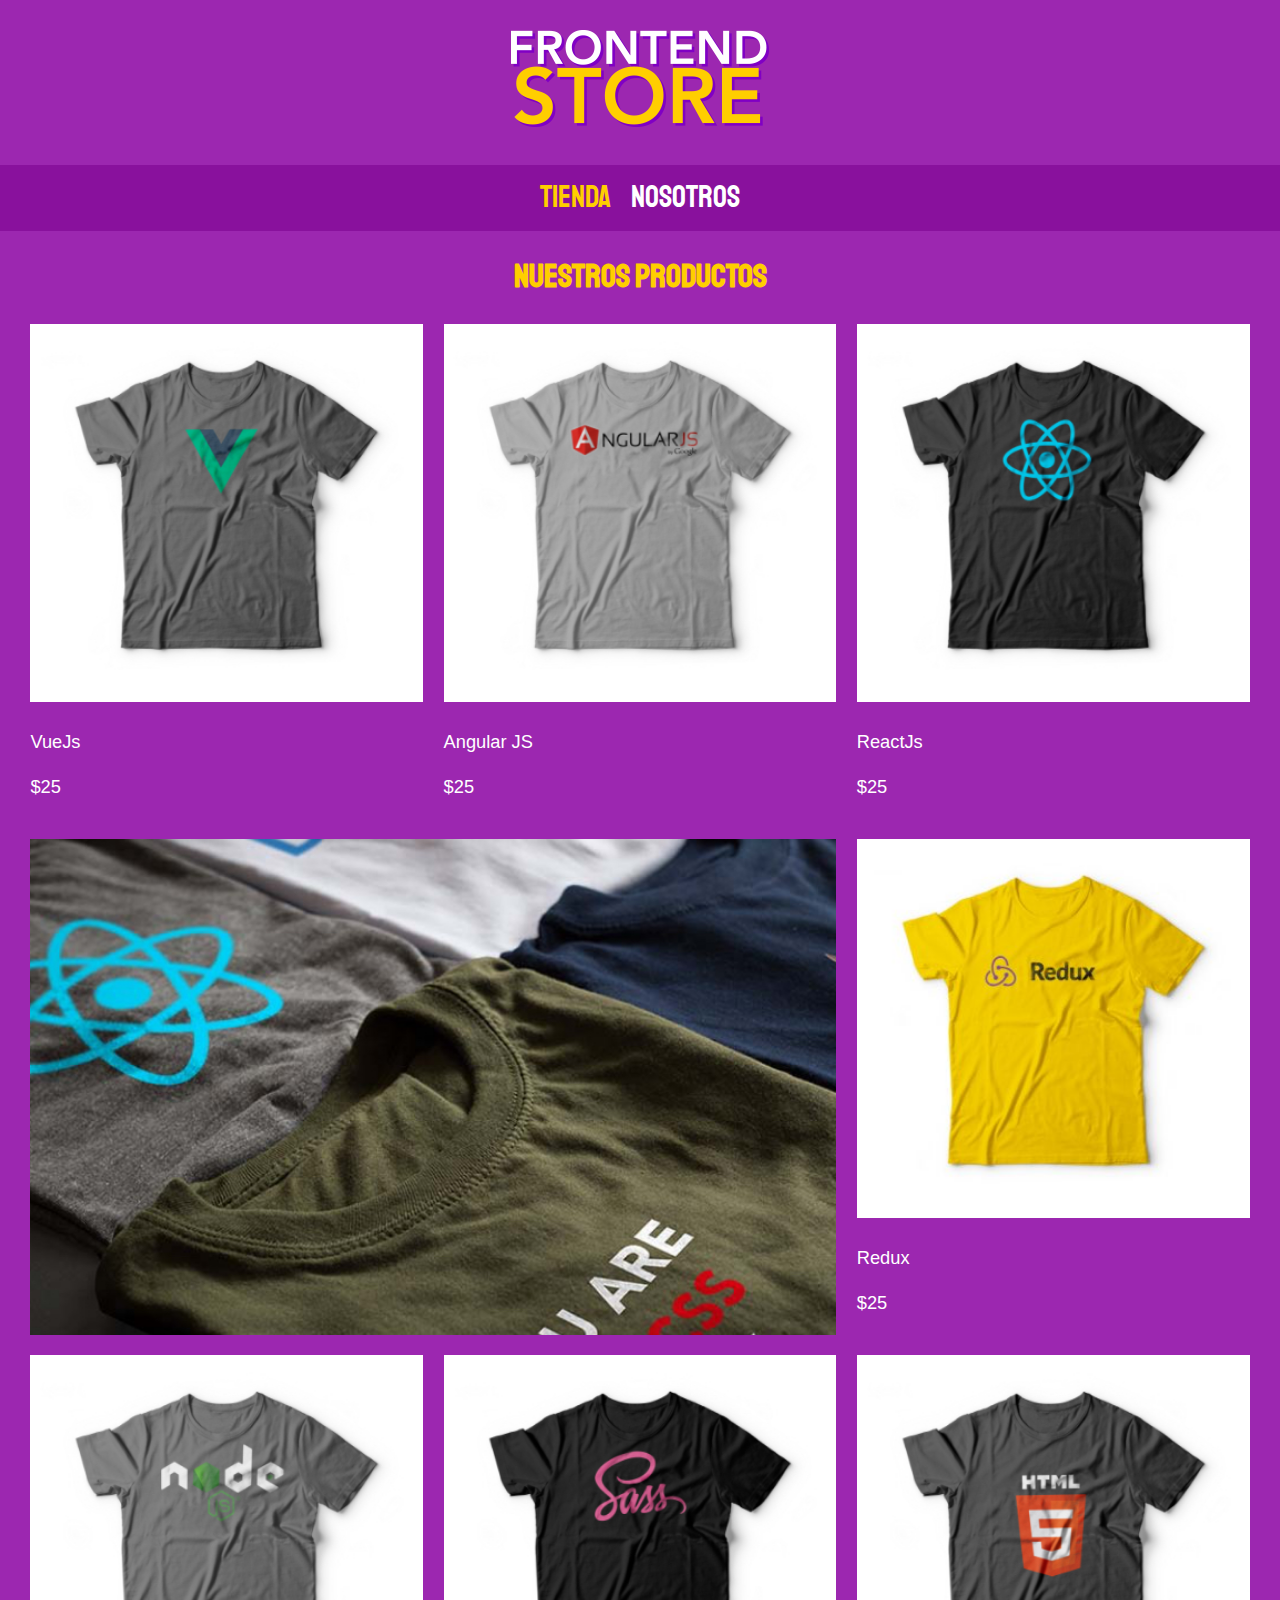
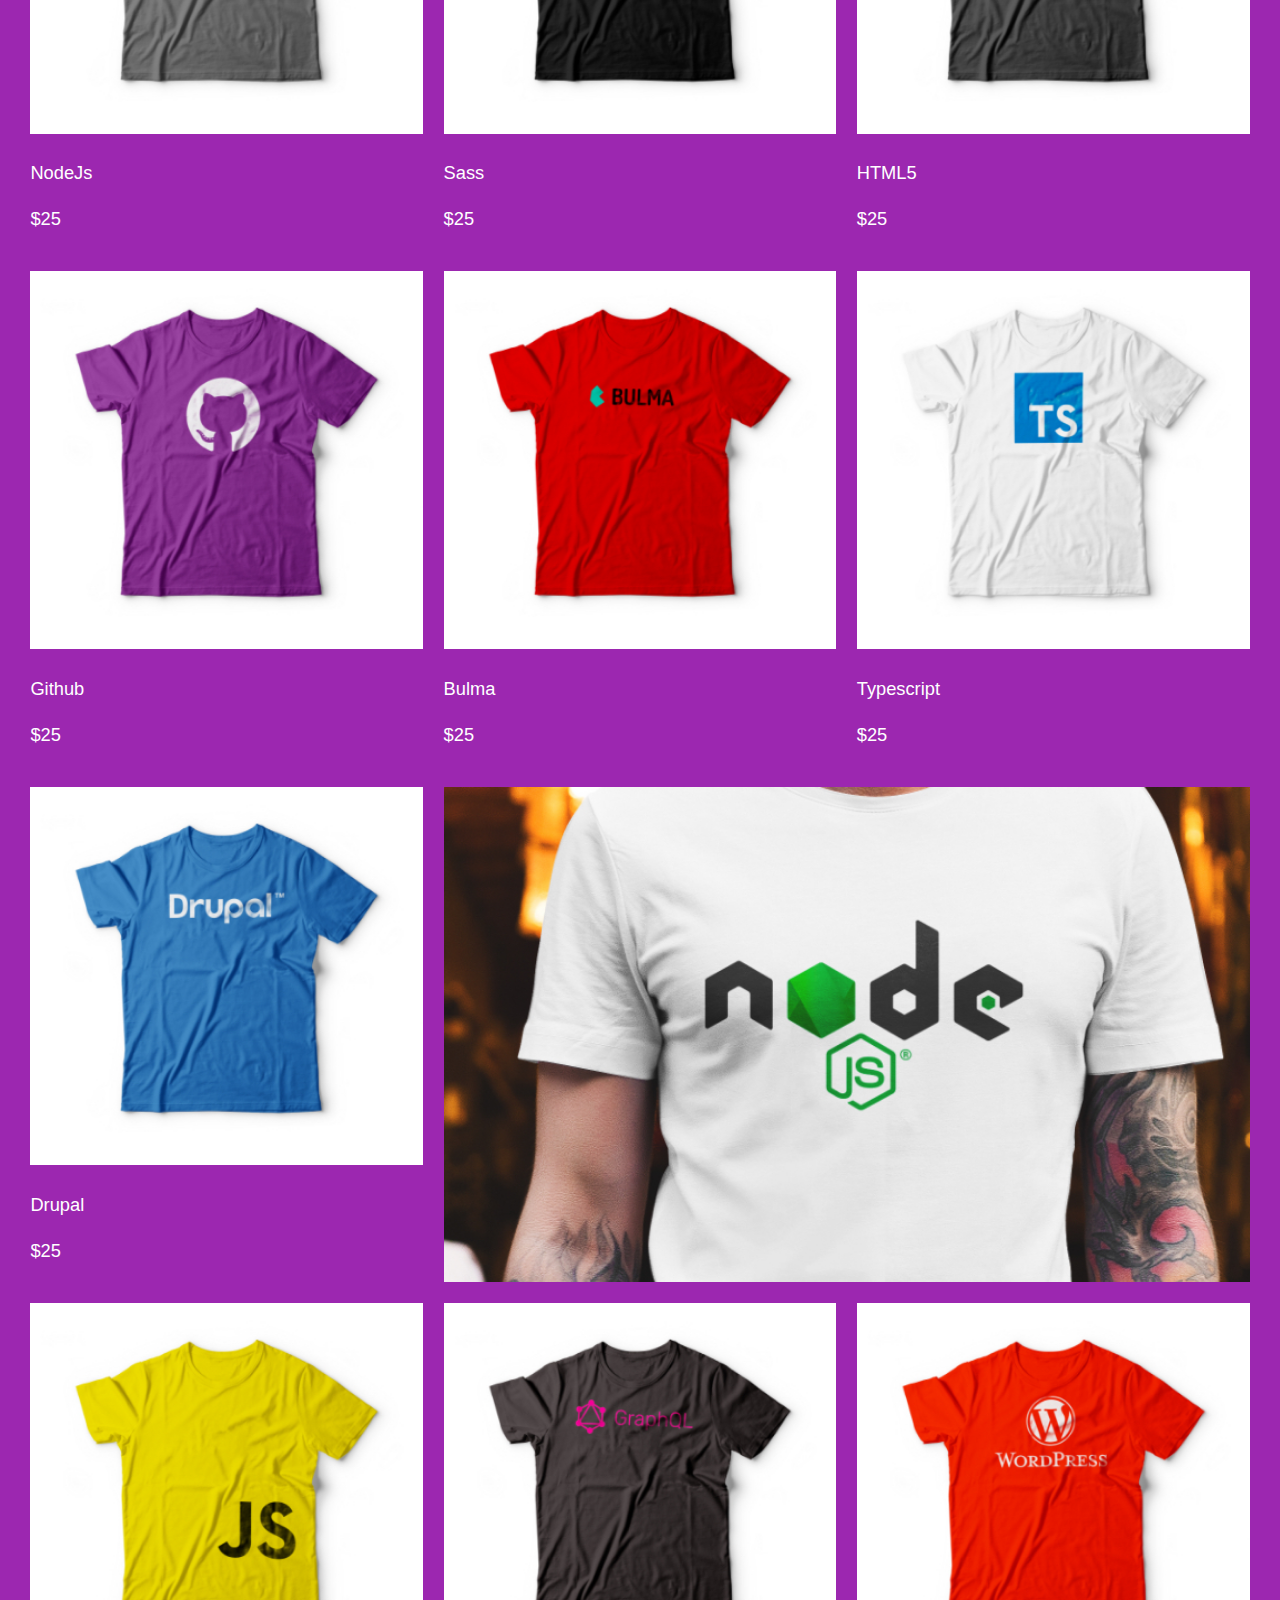
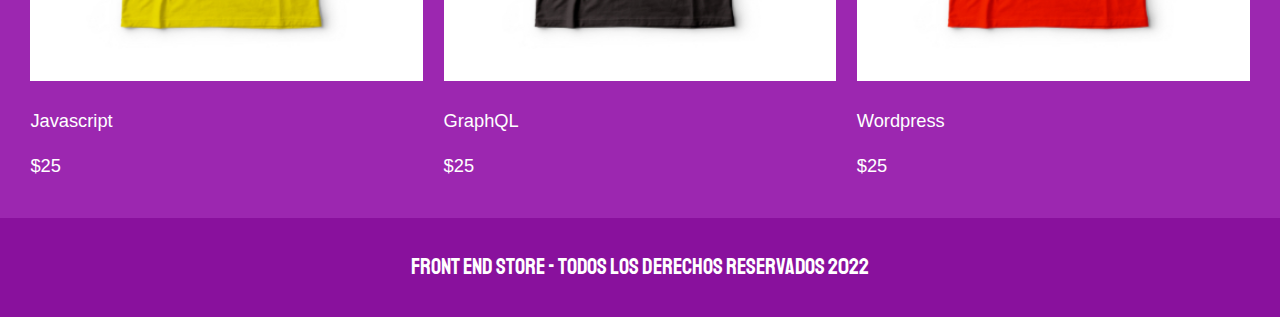
<file: index.html>
<!DOCTYPE html>
<html lang="en">
<head>
    <meta charset="UTF-8">
    <meta http-equiv="X-UA-Compatible" content="IE=edge">
    <meta name="viewport" content="width=device-width, initial-scale=1.0">
    <title>FrontEnd Store</title>
    <link rel="stylesheet" href="/css/style.css">
    <link rel="stylesheet" href="/css/normalize.css">
    <link rel="preconnect" href="https://fonts.googleapis.com">
    <link rel="preconnect" href="https://fonts.gstatic.com" crossorigin>
    <link href="https://fonts.googleapis.com/css2?family=Staatliches&display=swap" rel="stylesheet">

</head>
<body>
    <header class="header">
        <a href="index.html">
            <img class="header__logo" src="/img/logo.png" alt="logo FrontEnd Store">
        </a>

    </header>

    <nav class="navegacion">
        <a class="navegacion__enlace navegacion__enlace--activo" href="index.html">Tienda</a>
        <a class="navegacion__enlace" href="nosotros.html">Nosotros</a>
    </nav>

    <main class="contenedor">
        <h1>NUESTROS PRODUCTOS</h1>

        <div class="grid">
            <div class="producto">
                <a href="producto.html">
                    <img producto__imagen src="/img/1.jpg" alt="camiseta react">
                    <div class="producto__informacion">
                        <p class="producto__nombre">VueJs</p>
                        <p class="producto__precio">$25</p>
                    </div>
                    
                </a>
            </div> <!--FIN DE PRODUCTO-->

            <div class="producto">
                <a href="producto.html">
                    <img producto__imagen src="/img/2.jpg" alt="camiseta react">
                    <div class="producto__informacion">
                        <p class="producto__nombre">Angular JS</p>
                        <p class="producto__precio">$25</p>
                    </div>
                    
                </a>
            </div> <!--FIN DE PRODUCTO-->

            <div class="producto">
                <a href="producto.html">
                    <img producto__imagen src="/img/3.jpg" alt="camiseta react">
                    <div class="producto__informacion">
                        <p class="producto__nombre">ReactJs</p>
                        <p class="producto__precio">$25</p>
                    </div>
                    
                </a>
            </div> <!--FIN DE PRODUCTO-->

            <div class="producto">
                <a href="producto.html">
                    <img producto__imagen src="/img/4.jpg" alt="camiseta react">
                    <div class="producto__informacion">
                        <p class="producto__nombre">Redux</p>
                        <p class="producto__precio">$25</p>
                    </div>
                    
                </a>
            </div> <!--FIN DE PRODUCTO-->

            <div class="producto">
                <a href="producto.html">
                    <img producto__imagen src="/img/5.jpg" alt="camiseta react">
                    <div class="producto__informacion">
                        <p class="producto__nombre">NodeJs</p>
                        <p class="producto__precio">$25</p>
                    </div>
                    
                </a>
            </div> <!--FIN DE PRODUCTO-->

            <div class="producto">
                <a href="producto.html">
                    <img producto__imagen src="/img/6.jpg" alt="camiseta react">
                    <div class="producto__informacion">
                        <p class="producto__nombre">Sass</p>
                        <p class="producto__precio">$25</p>
                    </div>
                    
                </a>
            </div> <!--FIN DE PRODUCTO-->

            <div class="producto">
                <a href="producto.html">
                    <img producto__imagen src="/img/7.jpg" alt="camiseta react">
                    <div class="producto__informacion">
                        <p class="producto__nombre">HTML5</p>
                        <p class="producto__precio">$25</p>
                    </div>
                    
                </a>
            </div> <!--FIN DE PRODUCTO-->

            <div class="producto">
                <a href="producto.html">
                    <img producto__imagen src="/img/8.jpg" alt="camiseta react">
                    <div class="producto__informacion">
                        <p class="producto__nombre">Github</p>
                        <p class="producto__precio">$25</p>
                    </div>
                    
                </a>
            </div> <!--FIN DE PRODUCTO-->

            <div class="producto">
                <a href="producto.html">
                    <img producto__imagen src="/img/9.jpg" alt="camiseta react">
                    <div class="producto__informacion">
                        <p class="producto__nombre">Bulma</p>
                        <p class="producto__precio">$25</p>
                    </div>
                    
                </a>
            </div> <!--FIN DE PRODUCTO-->

            <div class="producto">
                <a href="producto.html">
                    <img producto__imagen src="/img/10.jpg" alt="camiseta react">
                    <div class="producto__informacion">
                        <p class="producto__nombre">Typescript</p>
                        <p class="producto__precio">$25</p>
                    </div>
                    
                </a>
            </div> <!--FIN DE PRODUCTO-->

            <div class="producto">
                <a href="producto.html">
                    <img producto__imagen src="/img/11.jpg" alt="camiseta react">
                    <div class="producto__informacion">
                        <p class="producto__nombre">Drupal</p>
                        <p class="producto__precio">$25</p>
                    </div>
                    
                </a>
            </div> <!--FIN DE PRODUCTO-->

            <div class="producto">
                <a href="producto.html">
                    <img producto__imagen src="/img/12.jpg" alt="camiseta react">
                    <div class="producto__informacion">
                        <p class="producto__nombre">Javascript</p>
                        <p class="producto__precio">$25</p>
                    </div>
                    
                </a>
            </div> <!--FIN DE PRODUCTO-->

            <div class="producto">
                <a href="producto.html">
                    <img producto__imagen src="/img/13.jpg" alt="camiseta react">
                    <div class="producto__informacion">
                        <p class="producto__nombre">GraphQL</p>
                        <p class="producto__precio">$25</p>
                    </div>
                    
                </a>
            </div> <!--FIN DE PRODUCTO-->

            <div class="producto">
                <a href="producto.html">
                    <img producto__imagen src="/img/14.jpg" alt="camiseta react">
                    <div class="producto__informacion">
                        <p class="producto__nombre">Wordpress</p>
                        <p class="producto__precio">$25</p>
                    </div>
                    
                </a>
            </div> <!--FIN DE PRODUCTO-->
            <div class="grafico grafico--camisas">

            </div>
            <div class="grafico grafico--node">
                
            </div>
                    
                </a>
            </div> <!--FIN DE PRODUCTO-->



        </div>
    </main>



    <footer class="footer">
        <p class="footer__texto">Front End Store - Todos los derechos reservados 2022</p>
    </footer>
</body>
</html>
</file>
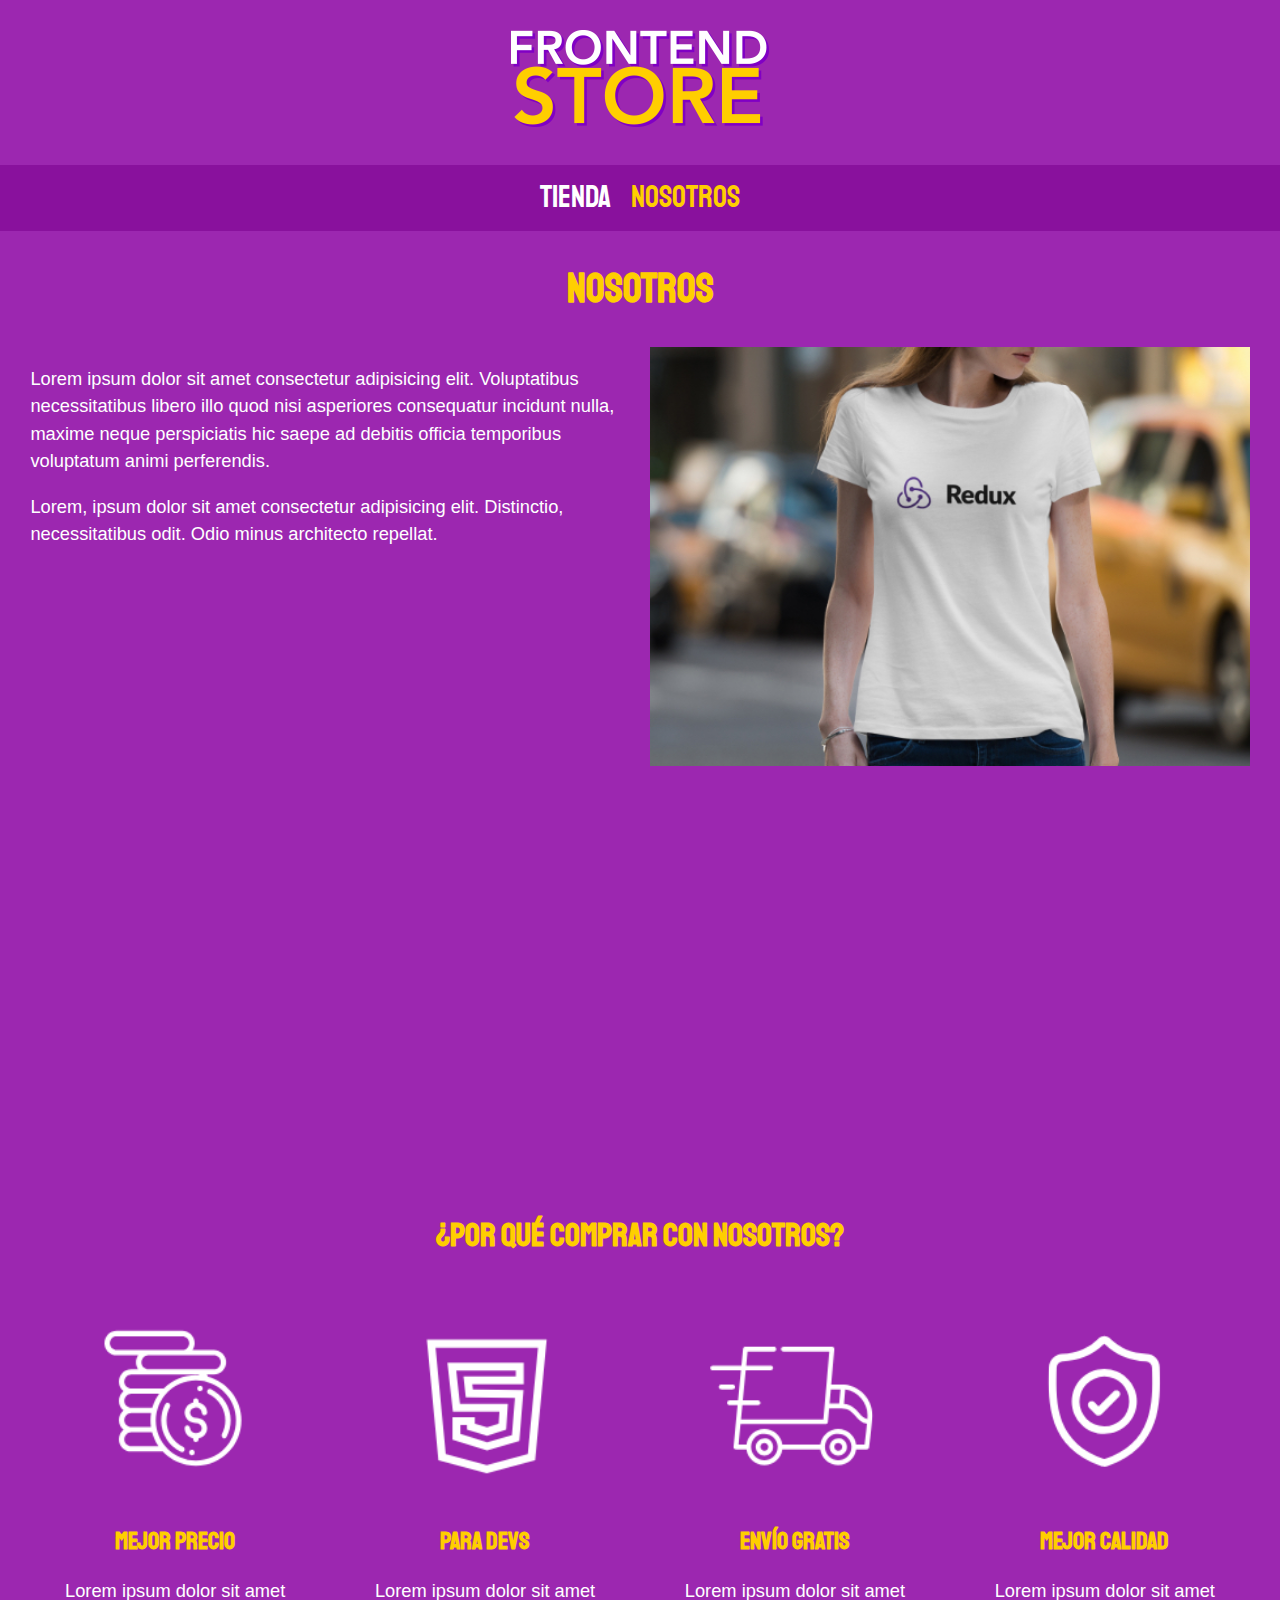
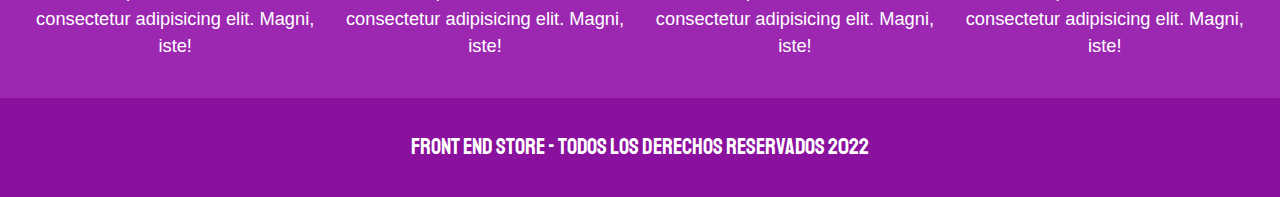
<file: nosotros.html>
<!DOCTYPE html>
<html lang="en">
<head>
    <meta charset="UTF-8">
    <meta http-equiv="X-UA-Compatible" content="IE=edge">
    <meta name="viewport" content="width=device-width, initial-scale=1.0">
    <title>FrontEnd Store</title>
    <link rel="stylesheet" href="/css/style.css">
    <link rel="stylesheet" href="/css/normalize.css">
    <link rel="preconnect" href="https://fonts.googleapis.com">
    <link rel="preconnect" href="https://fonts.gstatic.com" crossorigin>
    <link href="https://fonts.googleapis.com/css2?family=Staatliches&display=swap" rel="stylesheet">

</head>
<body>
    <header class="header">
        <a href="index.html">
            <img class="header__logo" src="/img/logo.png" alt="logo FrontEnd Store">
        </a>

    </header>

    <nav class="navegacion">
        <a class="navegacion__enlace " href="index.html">Tienda</a>
        <a class="navegacion__enlace navegacion__enlace--activo" href="nosotros.html">Nosotros</a>
    </nav>

    <main class="contenedor">
        <h1 class="contenedor__h1--nosotros">NOSOTROS</h1>

        <div class="nosotros">
            <div class="nosotros__contenido">
                <p >
                    Lorem ipsum dolor sit amet consectetur adipisicing elit. Voluptatibus necessitatibus libero illo quod nisi asperiores consequatur incidunt nulla, maxime neque perspiciatis hic saepe ad debitis officia temporibus voluptatum animi perferendis.
                </p>
                <p >
                    Lorem, ipsum dolor sit amet consectetur adipisicing elit. Distinctio, necessitatibus odit. Odio minus architecto repellat.
                </p>
            </div>
            
            <img class="nosotros__imagen" src="img/nosotros.jpg" alt=" imagen nosotros">
        </div>

    </main>

    <section class="contenedor comprar" >
        <h2 class="comprar_titulo">¿Por qué comprar con nosotros?</h2>

        <div class="bloques">
            <div class="bloque">
                <img class="bloque__imagen" src="img/icono_1.png" alt="por que comprar">
                <h3 class="bloque__titulo">Mejor Precio</h3>
                <p>Lorem ipsum dolor sit amet consectetur adipisicing elit. Magni, iste!</p>
            </div> <!--FIN BLOQUE-->
            <div class="bloque">
                <img class="bloque__imagen" src="img/icono_2.png" alt="por que comprar">
                <h3 class="bloque__titulo">Para Devs</h3>
                <p>Lorem ipsum dolor sit amet consectetur adipisicing elit. Magni, iste!</p>
            </div> <!--FIN BLOQUE-->
            <div class="bloque">
                <img class="bloque__imagen" src="img/icono_3.png" alt="por que comprar">
                <h3 class="bloque__titulo">Envío gratis</h3>
                <p>Lorem ipsum dolor sit amet consectetur adipisicing elit. Magni, iste!</p>
            </div> <!--FIN BLOQUE-->
            <div class="bloque">
                <img class="bloque__imagen" src="img/icono_4.png" alt="por que comprar">
                <h3 class="bloque__titulo">Mejor Calidad</h3>
                <p>Lorem ipsum dolor sit amet consectetur adipisicing elit. Magni, iste!</p>
            </div> <!--FIN BLOQUE-->


        </div>
    </section>



    <footer class="footer">
        <p class="footer__texto">Front End Store - Todos los derechos reservados 2022</p>
    </footer>
</body>
</html>
</file>
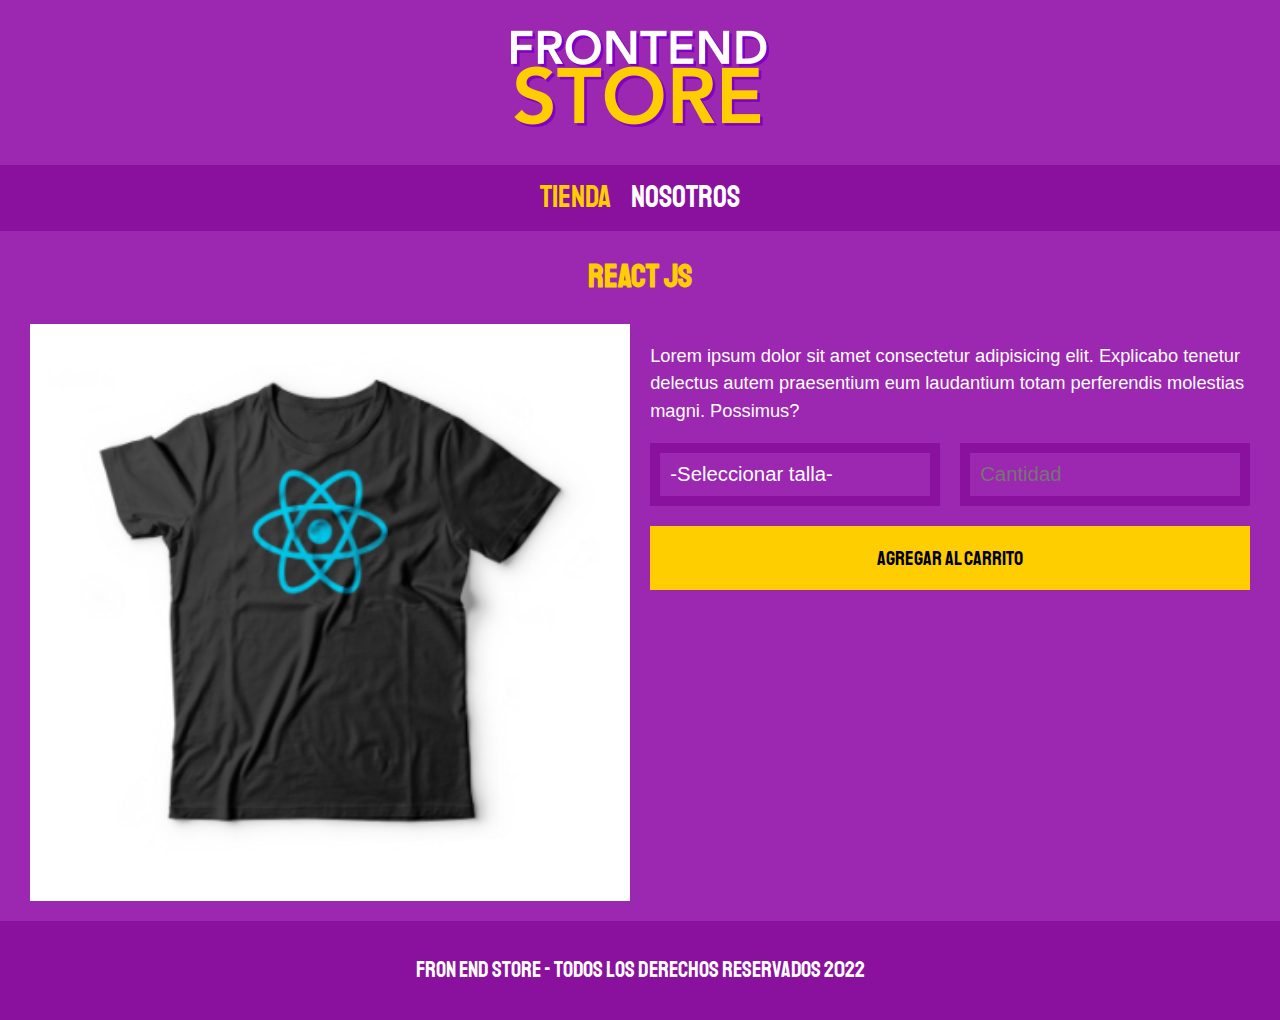
<file: producto.html>
<!DOCTYPE html>
<html lang="en">
<head>
    <meta charset="UTF-8">
    <meta http-equiv="X-UA-Compatible" content="IE=edge">
    <meta name="viewport" content="width=device-width, initial-scale=1.0">
    <title>FrontEnd Store</title>
    <link rel="stylesheet" href="/css/style.css">
    <link rel="stylesheet" href="/css/normalize.css">
    <link rel="preconnect" href="https://fonts.googleapis.com">
    <link rel="preconnect" href="https://fonts.gstatic.com" crossorigin>
    <link href="https://fonts.googleapis.com/css2?family=Staatliches&display=swap" rel="stylesheet">

</head>
<body>
    <header class="header">
        <a href="index.html">
            <img class="header__logo" src="/img/logo.png" alt="logo FrontEnd Store">
        </a>

    </header>

    <nav class="navegacion">
        <a class="navegacion__enlace navegacion__enlace--activo" href="index.html">Tienda</a>
        <a class="navegacion__enlace" href="nosotros.html">Nosotros</a>
    </nav>

    <main class="contenedor">
        <h1>React JS</h1>

        <div class="camisa">
            <img class="camisa__imagen" src="/img/3.jpg" alt="imagen del producto">

            <div class="camisa__contenido">
                <p>Lorem ipsum dolor sit amet consectetur adipisicing elit. Explicabo tenetur delectus autem praesentium eum laudantium totam perferendis molestias magni. Possimus?</p>
                <form class="formulario" >
                    <select class="formulario__campo" >
                        <option disabled selected>-Seleccionar talla-</option>
                        <option>S</option>
                        <option>M</option>
                        <option>L</option>
                        <option>XL</option> 
                    </select>

                    <input class="formulario__campo" type="number" placeholder="Cantidad" min="1" max="10">
                    <input class="formulario__submit" type="submit" value="Agregar al Carrito">



                </form>



            </div>
        </div>



    </main>



    <footer class="footer">
        <p class="footer__texto">Fron End Store - Todos los derechos reservados 2022</p>
    </footer>
</body>
</html>
</file>
<file: css/style.css>
:root{
    --primario: #9c27b0;
    --primario0scuro: #89119D;
    --secundario: #FFCE00;
    --secundario0scuro: rgb(233,287, 2);
    --blanco: #FFF;
    --negro: #000;

    --fuentePrincipal: 'Staatliches', cursive; 
}

/* apply a natural box layout model to all elements, but allowing components to change */
html {
    box-sizing: border-box;
    font-size: 63.5%;
}
  *, *:before, *:after {
        box-sizing: inherit;
}

/*Para que 1 rem sea = a 10 px */


/*GLOBALES*/

body{
    background-color: var(--primario);
    font-size: 1.6rem;
    line-height: 1.5;

}

p{

    font-size: 1.8rem;
    font-family: Arial, Helvetica, sans-serif;
    color: var(--blanco);
}
a{
    text-decoration: none;
}


img{
    width: 100%;
}

.contenedor{
    max-width: 120rem;
    margin: 0 auto; /*centrar contenido*/
}

h1,h2,h3{
    text-align: center;
    color: var(--secundario);
    font-family: var(--fuentePrincipal);
}

h1{
    font-size: 4rem;
}

h2{
    font-size: 3.2rem;
}

h3{
    font-size: 2.4rem;
}

/*HEADER*/ 

.header{
    display: flex;
    justify-content: center;
}

.header__logo{
    margin: 3rem 0;
}

/*Navegacion*/

.navegacion{
    background-color: var(--primario0scuro);
    padding: 1rem 0;
    display: flex;
    justify-content: center;
    gap: 2rem; /*Separacion de display flex nueva no soportada en opera y safari movil forma nueva.*/
}

.navegacion__enlace{
    font-family: var(--fuentePrincipal);
    color: var(--blanco);
    font-size: 3rem;
    /*margin-right: 2rem; separacion igual a gap pero compatible con todos los navegadores*/
    
}

/*.navegacion__enlace:last-of-type{ /*pseudo selector que seleciona el ultimo elmento de navegacion /*
    margin-right: 0;
} si se usa margin right este tambien para centrar*/

.navegacion__enlace--activo, .navegacion__enlace:hover { /*clase con modificador --*/
    color: var(--secundario);
}

/*PRODUCTOS*/

.producto_nombre{
    font-size: 4rem;
}

.producto_precio{
    font-size: 2.8rem;
    color: var(--secundario);
}

.producto_nombre, .producto_precio{
    font-family: var(--fuentePrincipal);
    margin: 1rem 0;
    text-align: center;
    line-height: 1.2;
}

/*GRID*/
.grid{
    display: grid;
    grid-template-columns: repeat(2, 1fr);
    /*column-gap: 2rem;
    row-gap: 2rem; el gap reemplaza esto y le da atributo a columna y fila*/
    gap: 2rem;
}

@media (min-width: 768px){
    .grid{
        grid-template-columns: repeat(3,1fr);
    }
}



/*GRAFICOS*/
.grafico{
    min-height: 30rem;
    background-repeat: no-repeat; /*opara que la imagen no se repita*/
    background-size: cover;/*imagen tipo portada*/
}
.grafico--camisas{
    grid-row: 2/3; /*indicamos que queremos que vaya desde la lina divisora de la fila que es donde termina la primera hasta la 3 que es donde termina la segunda fila*/
    grid-column: 1/3; /*indicamos que desde la columna 1 hasta la 3 donde comienza*/
    background-image: url(../img/grafico1.jpg);
}

.grafico--node{
    background-image: url(../img/grafico2.jpg);
    grid-column: 1/3;
    grid-row: 8/9;
}

@media (min-width: 768px){
    .grafico--node{
        grid-row: 5/6;
        grid-column: 2/4;
    }
    
    
}

/*NOSOTROS*/
.nosotros{
    display: grid;
    grid-template-rows: repeat(2,1fr);/*version movil 2 filas 1 fraccion*/
}

@media (min-width: 768px){
    /*.nosotros{
        display: flex;
        justify-content: space-evenly;
    } otra forma de hacerlo*/

    .nosotros{ /*cuando este en pantalla completa esta a 2 columnas*/
        display: grid;
        grid-template-columns: repeat(2,1fr);
        column-gap: 2rem;
    }
}

.nosotros__imagen{
    grid-row: 1/2;
    
}

@media (min-width: 768px){
    .nosotros__imagen{
        grid-column: 2/3;
        
    }
}

.contenedor__h1--nosotros{
    font-size: 4rem;
}


/*Bloques*/

.bloques{
    display:grid;
    grid-template-columns: repeat(2,1fr);
    gap: 2rem;
}

.bloque{
    text-align: center;
}

.bloque__titulo{
    margin: 0;
}



@media (min-width: 768px){
    .bloques{
        grid-template-columns: repeat(4,1fr);
    }
    
    
}

/*PAGINA DEL PRODUCTO*/
@media (min-width: 768px){
    .camisa{
        display: grid;
        grid-template-columns: repeat(2,1fr);
        column-gap: 2rem;
    }
}

.formulario{
    display: grid;
    grid-template-columns: repeat(2,1fr);
    gap: 2rem;
}
.formulario__campo{
    /*border-color: var(--primario0scuro);
    border-width: 1rem;
    border-style: solid;*/
    border: 1rem solid var(--primario0scuro); /*de una sola linea lo de arriba lo primero es el with, style y color */
    background-color: transparent; /*o colocarle el primario oscuro*/
    color: var(--blanco);
    font-size: 2rem;
    font-family: Arial, Helvetica, sans-serif;
    padding: 1rem;
    appearance: none;/*quitar flechita del select*/
}

.formulario__submit{
    background-color: var(--secundario);
    border: none;
    font-size: 2rem;
    font-family: var(--fuentePrincipal);
    padding: 2rem;
    transition: background-color 2s ease; /*tranisicion de lo que se quiere hacer la trnasicion le decimos que el color del fondo
    le asignamos el tiempo 3segundos ease es el tipo de animacionm hay varias*/
    grid-column: 1/3;
}

.formulario__submit:hover{
    cursor: pointer;
    background-color: var(--secundario0scuro);
}




/*FOOTER*/

.footer{
    background-color: var(--primario0scuro);
    padding: 1rem 0;
    margin-top: 2rem;
}


.footer__texto{
    text-align: center;
    font-family: var(--fuentePrincipal);
    font-size: 2.2rem;
}
</file>
